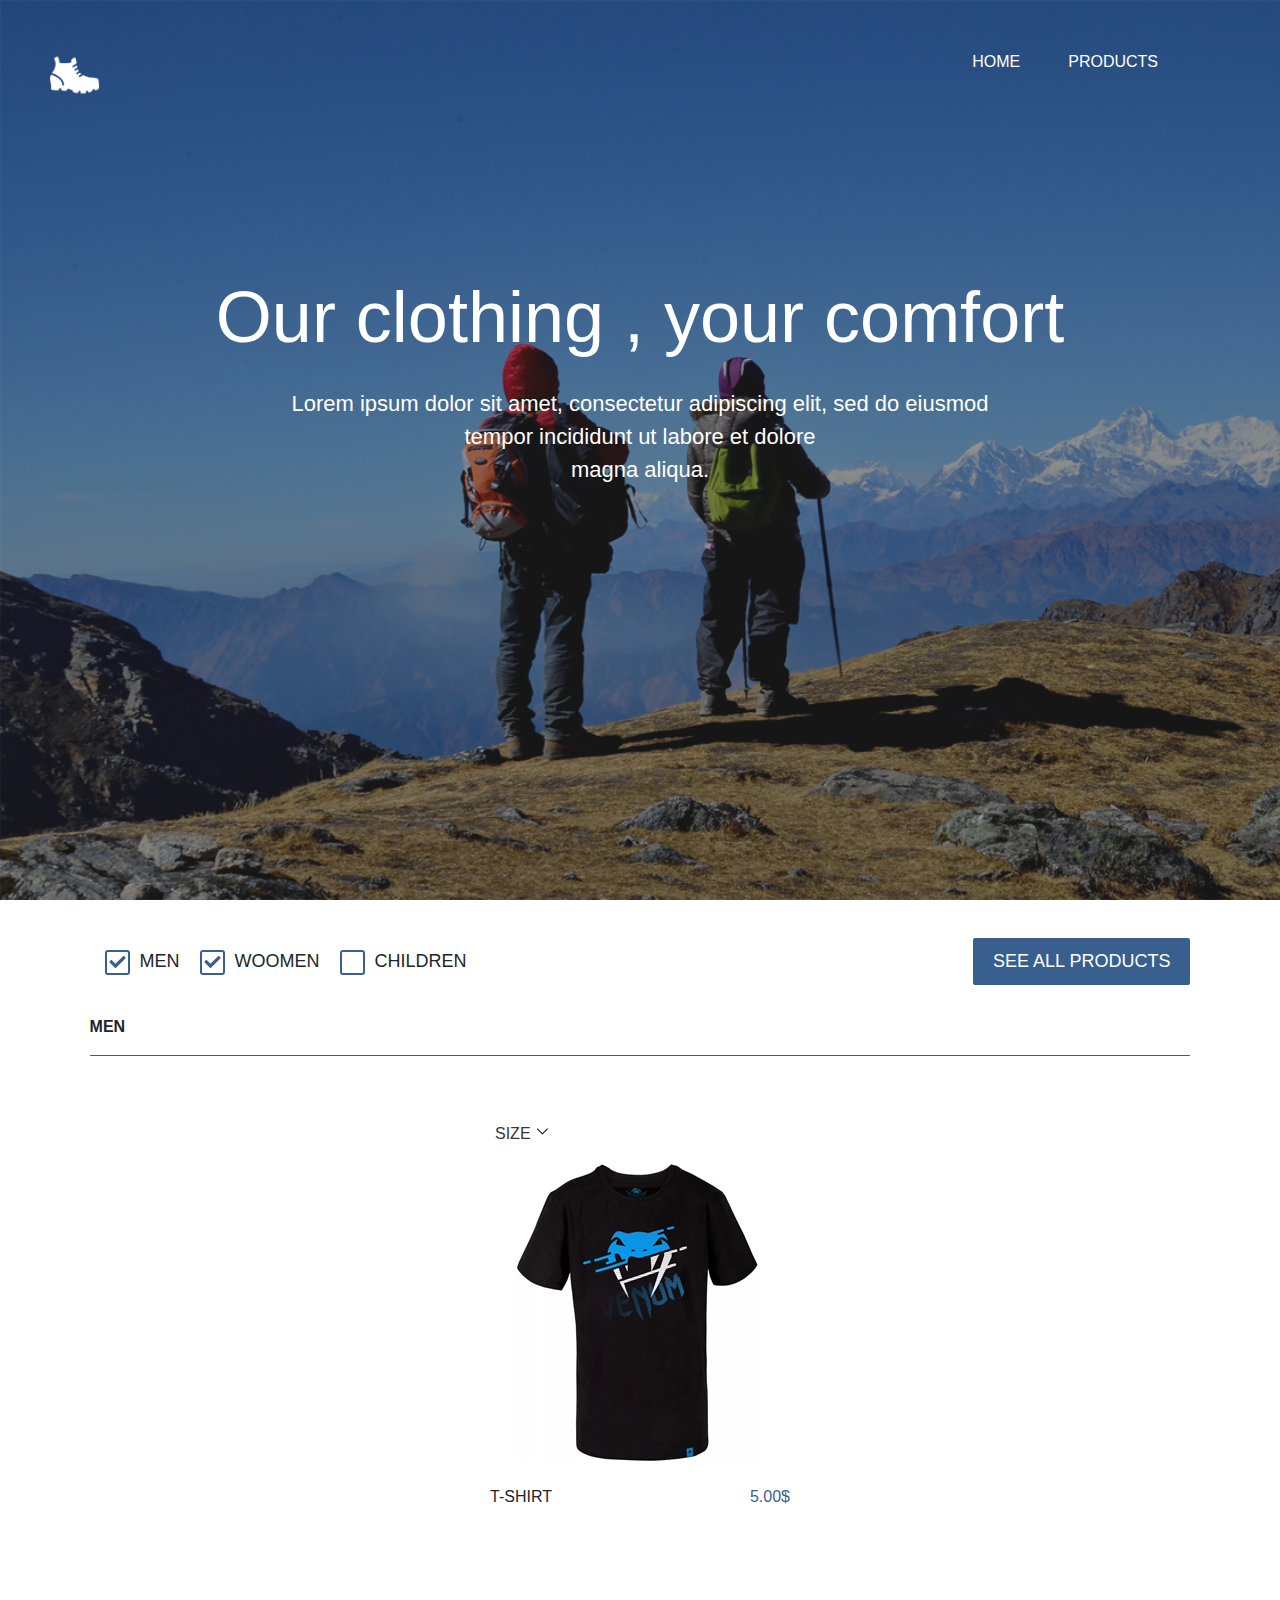
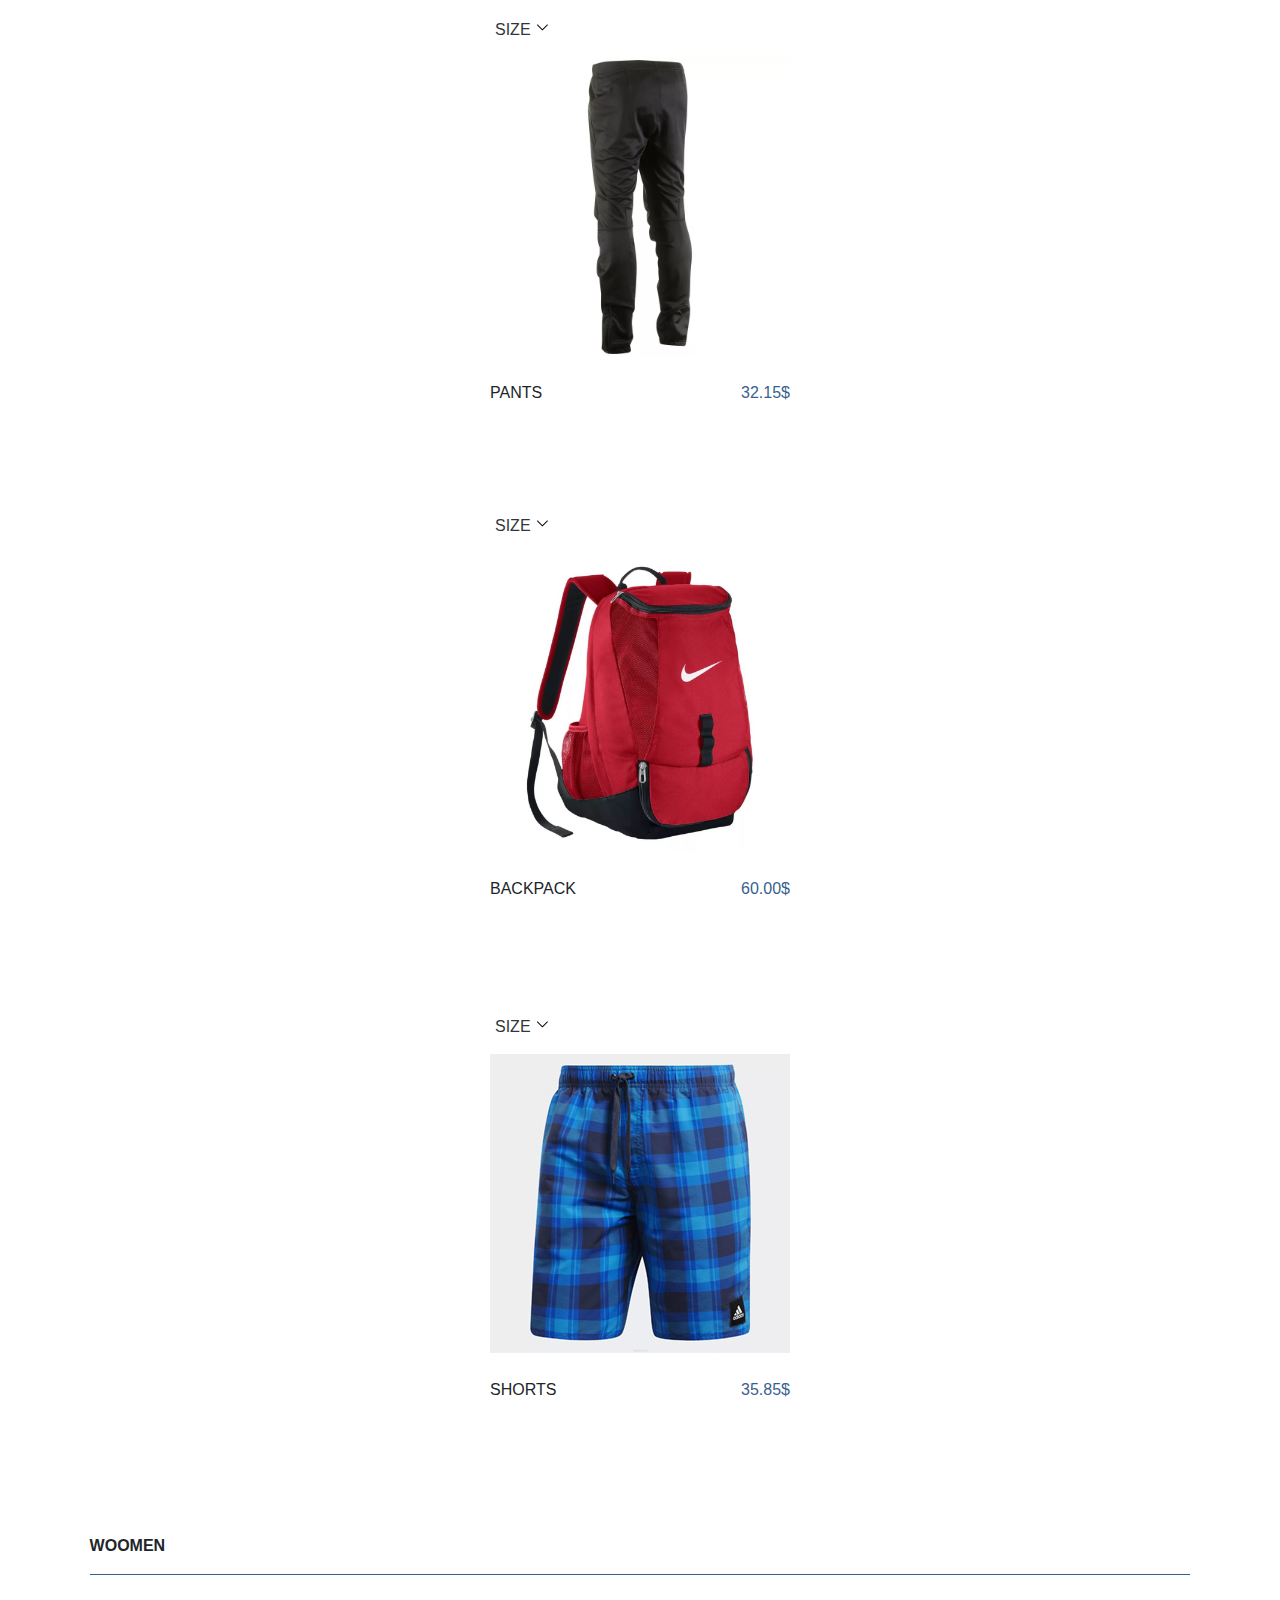
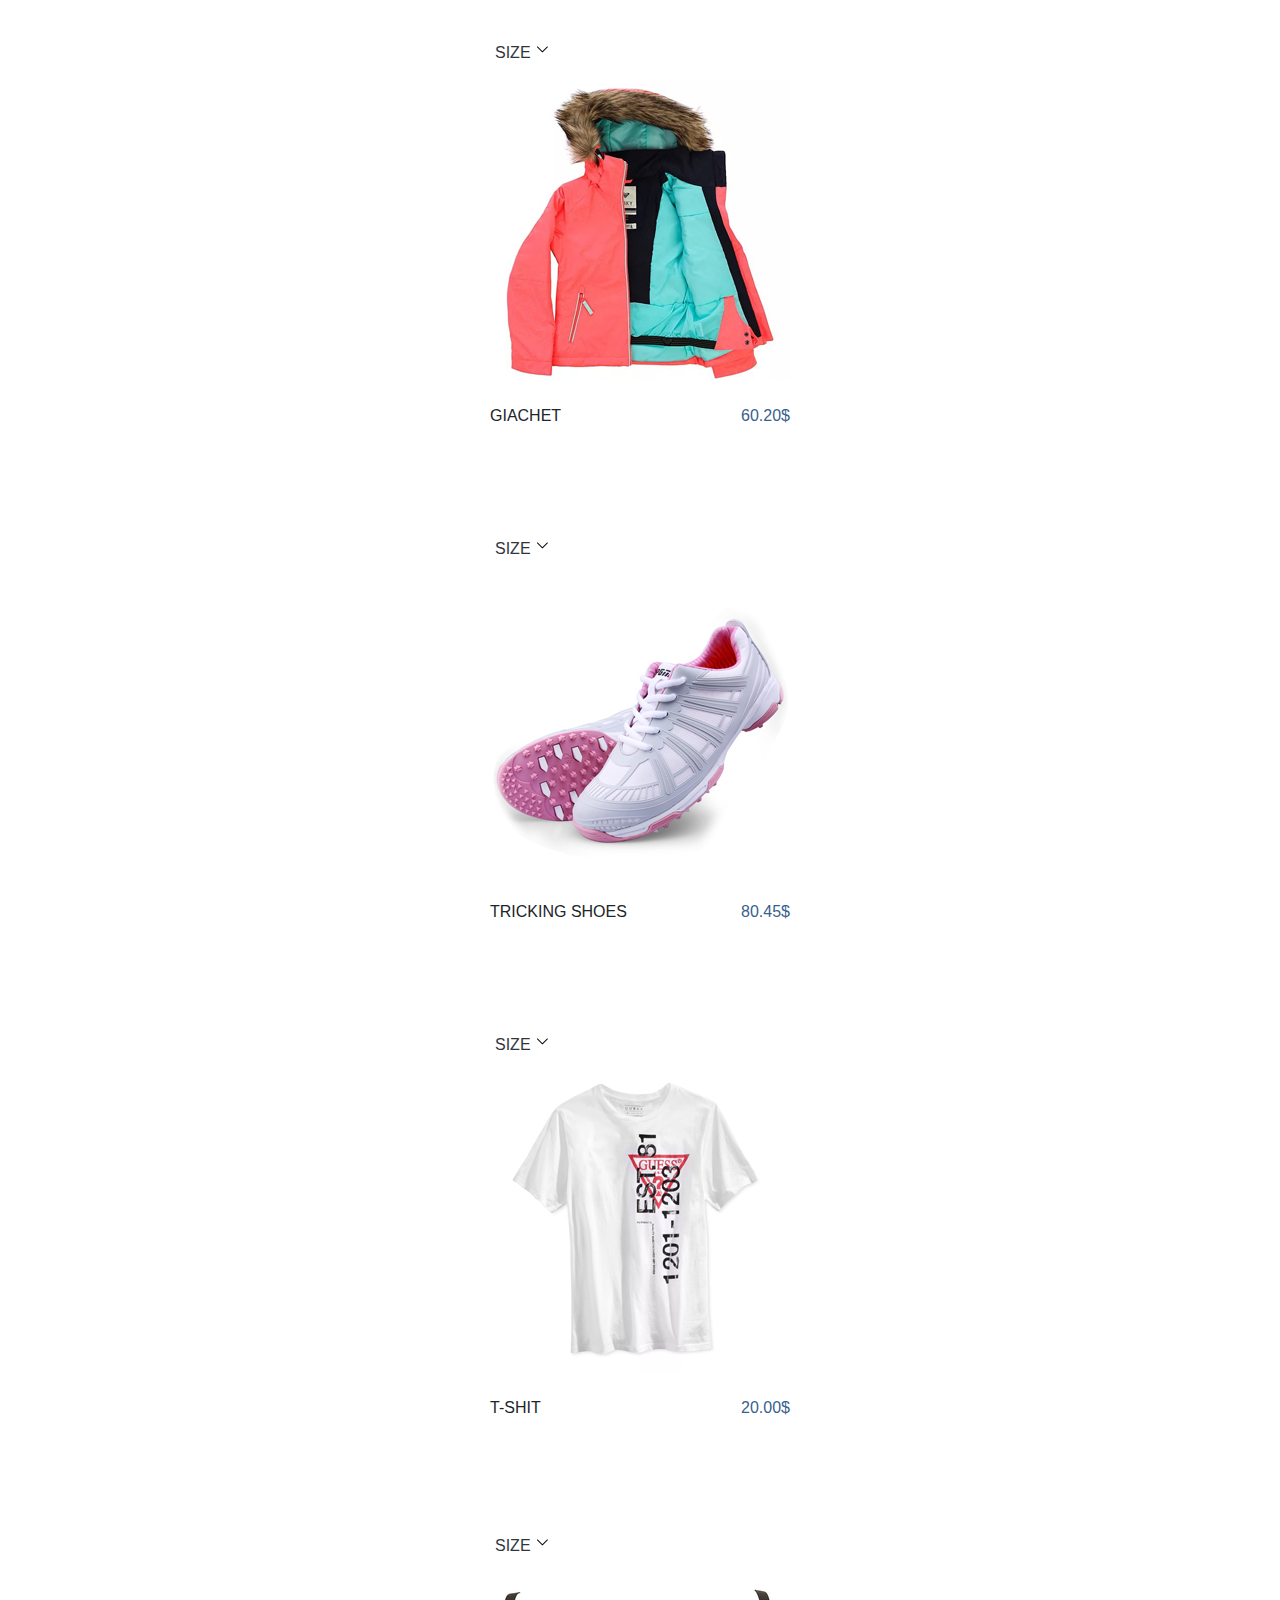
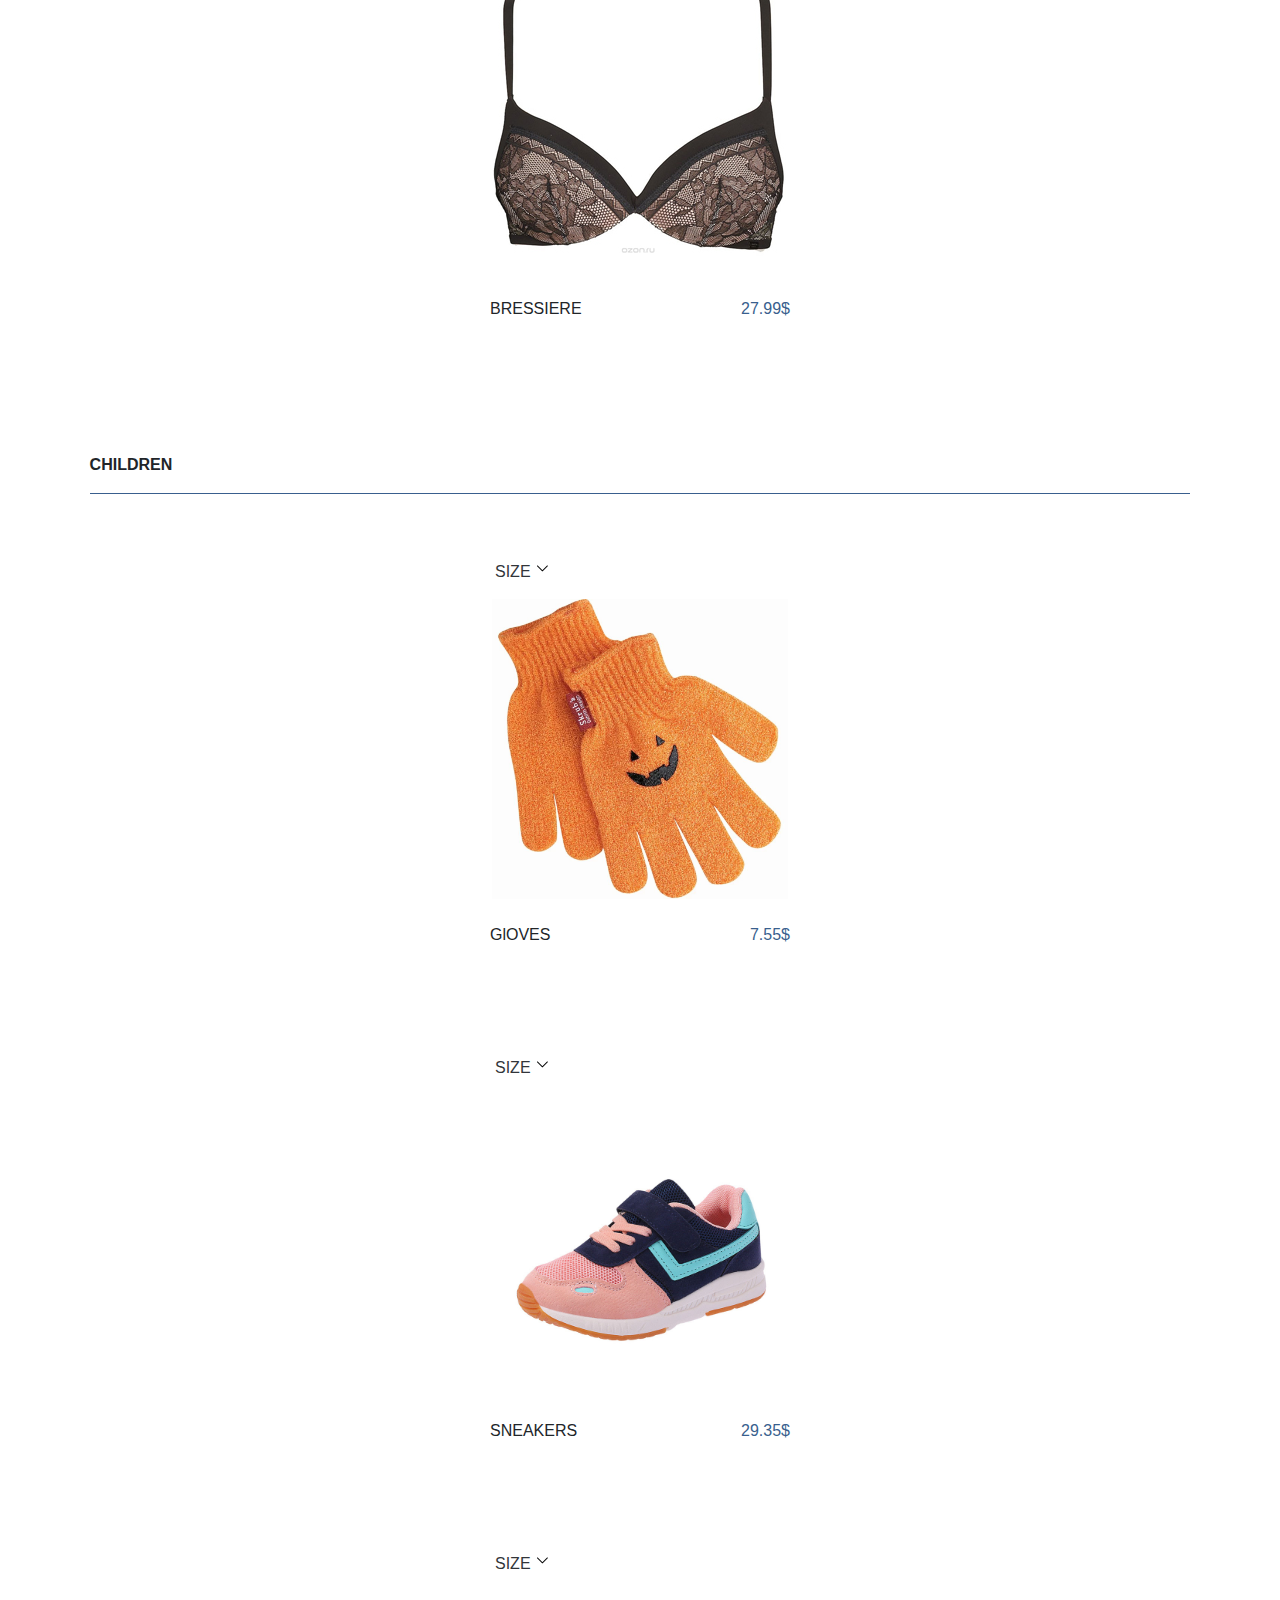
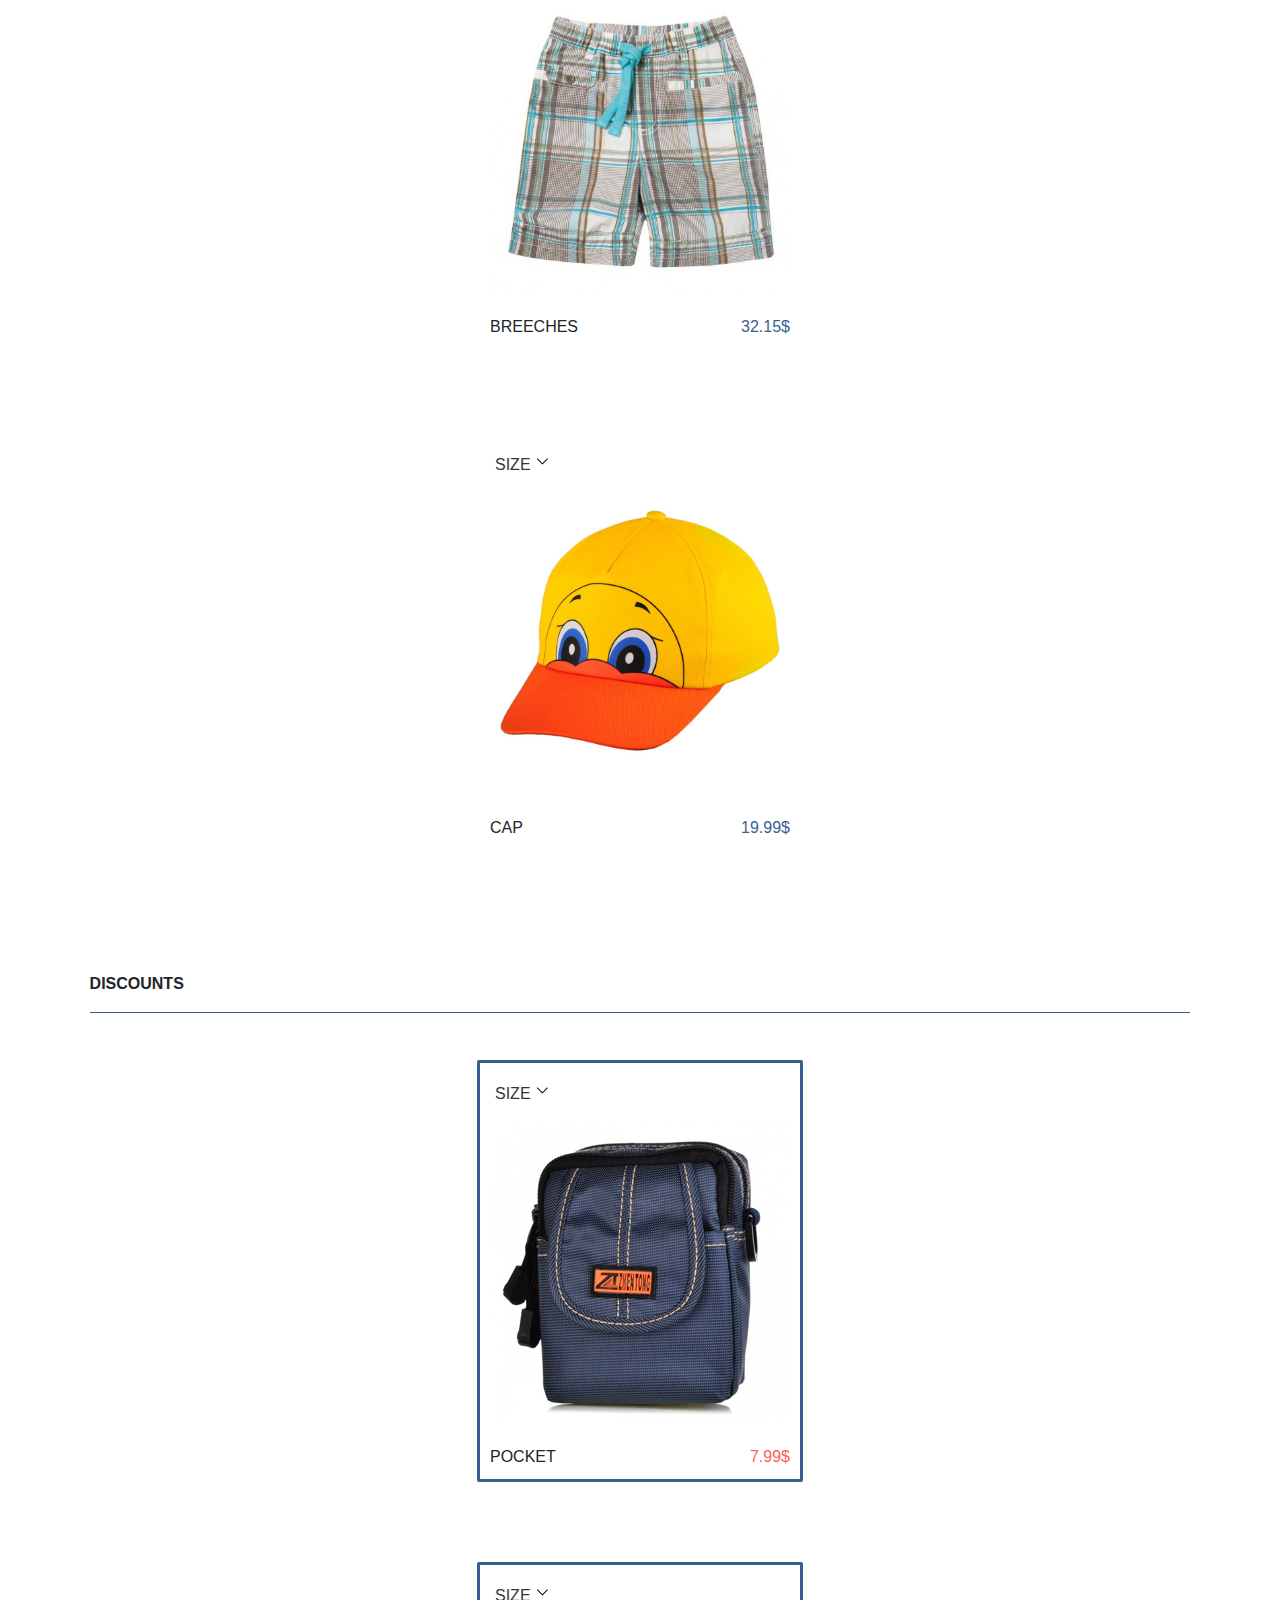
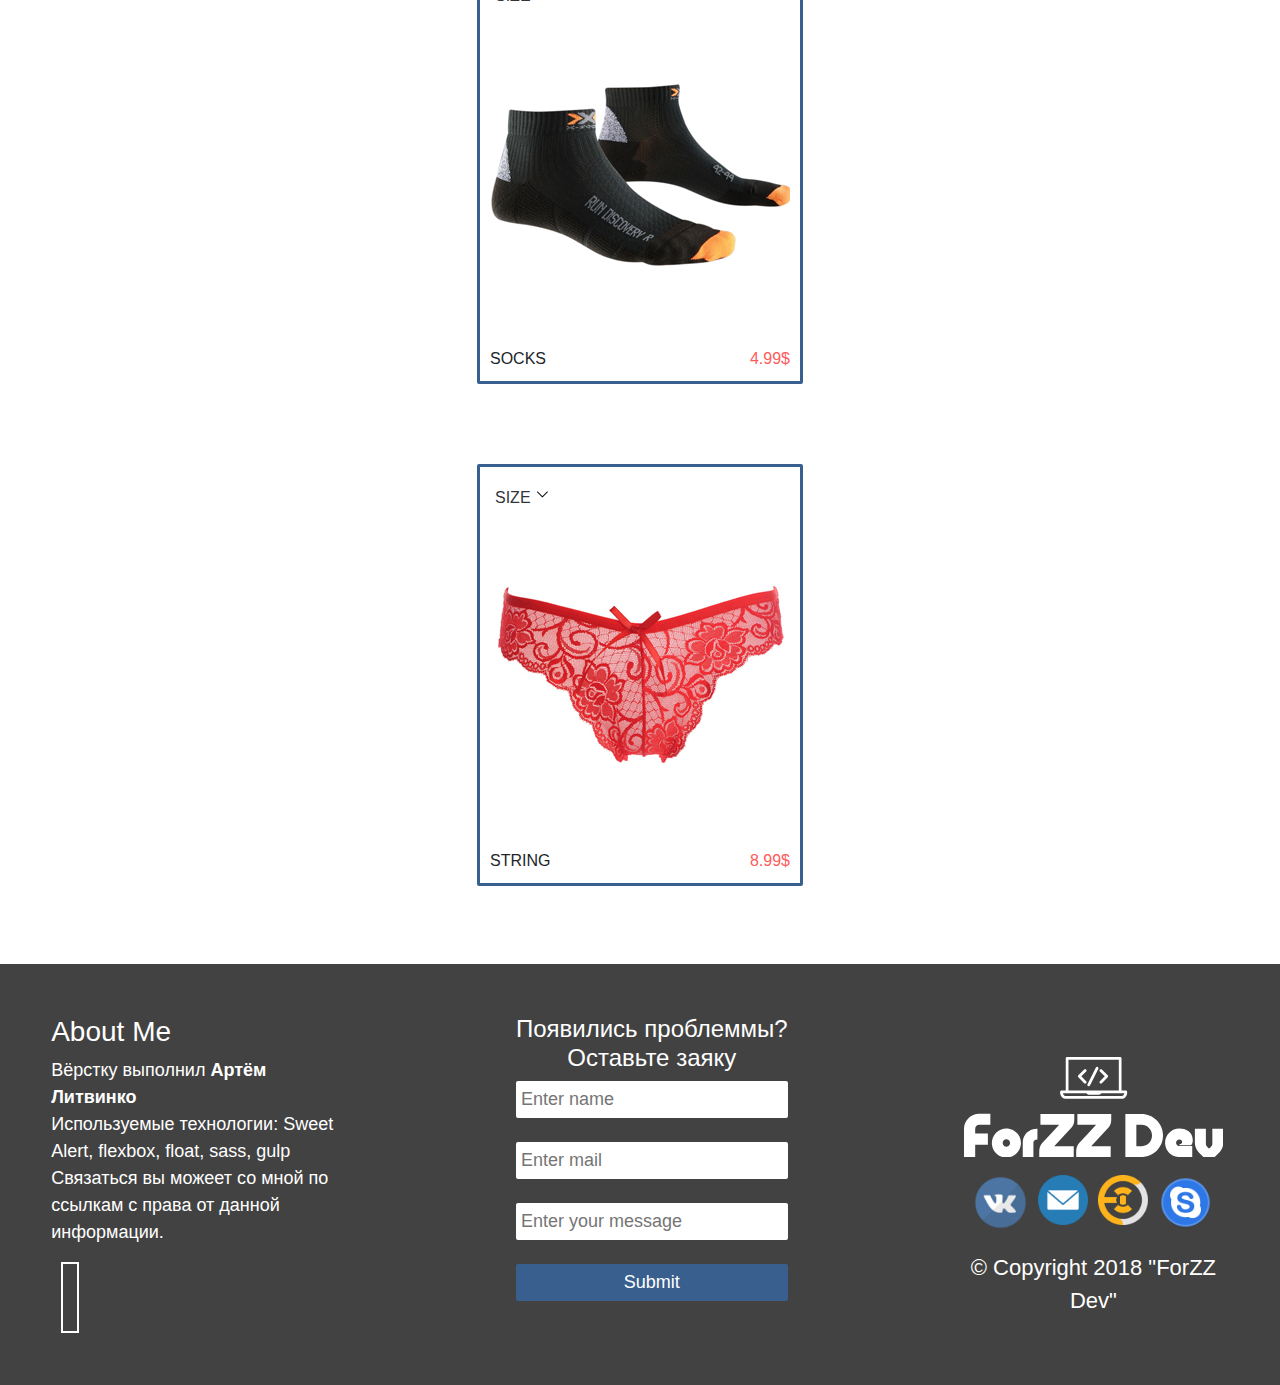
<file: sites/shop/index.html>
<!DOCTYPE html>
<html>
  <head>
    <meta charset="utf-8">
    <link rel="stylesheet" type="text/css" href="css/sweet-alert.css">
    <script src="js/sweet-alert.js"></script>
    <link rel="stylesheet" type="text/css" media="all" href="css/jquery.fancybox.css">
    <script type="text/javascript" src="js/jquery.js"></script>
    <script type="text/javascript" src="js/jquery.fancybox.js"></script>
    <link rel="icon" href ="img/favicon.ico" type= "image/x-icon">
    <link rel="shortcut icon" href ="img/favicon.ico" typ e="image/x-icon"> 
     <body>
        <div class="header" id="top">
          <div class="logo">
            <!-- Generator: Adobe Illustrator 17.1.0, SVG Export Plug-In  -->
           <a href="#">
             <!-- Generator: Adobe Illustrator 17.1.0, SVG Export Plug-In  -->
            <svg version="1.1"
            xmlns="http://www.w3.org/2000/svg" xmlns:xlink="http://www.w3.org/1999/xlink" xmlns:a="http://ns.adobe.com/AdobeSVGViewerExtensions/3.0/"
            x="0px" y="0px" width="50px" height="50px" viewBox="0 0 26.5 20" overflow="scroll" enable-background="new 0 0 26.5 20"
            xml:space="preserve">
            <defs>
            </defs>
            <g id="Livello_8_xA0_РР·РѕР±СЂР°Р¶РµРЅРёРµ__x28_РєРѕРїРёСЏ_x29_">

            <image overflow="visible" width="53" height="40" id="Livello_8_xA0_РР·РѕР±СЂР°Р¶РµРЅРёРµ_3_" xlink:href="[data-uri]" transform="matrix(0.5 0 0 0.5 0 0)">
            </image>
            </g>
            </svg>

           </a>
          </div>
          <div class="nav">
            <ul>
              <li><a class="test-popup-link" href="#">Home</a></li>
              <li><a href="#">Products</a></li>
              <li><a href="#shop-modal" rel="nofollow" class="modalbox">
                <i class="fas fa-shopping-cart fa-lg">
                </i>
                <div id="myDIV" class="shop-icon-value">
                  </div>
              </a></li>
            </ul>
          </div>
          <div class="block-full"><br><br></div>
          <div class="info">
            <p class="info-1" style="text-align: center">Our clothing , your comfort</p>
            <p class="info-2">Lorem ipsum dolor sit amet, consectetur adipiscing elit, sed do eiusmod <br> tempor incididunt ut labore et dolore <br>
                magna aliqua.
              </p>
          </div>
          <div class="arrow">
              <a href="#"><i class="fas fa-angle-down fa-3x"></i></a>
          </div>
        </div>
        <div class="content">
          <div class="search-block">
            <div class="checkbox">
              <input type="checkbox" checked id="men">
              <label for="men">MEN</label>
              <input type="checkbox" checked id="woomen">
              <label for="woomen">WOOMEN</label>
              <input type="checkbox" id="children">
              <label for="children">CHILDREN</label>
            </div>
            <div class="button">
              <button>SEE ALL PRODUCTS</button>
            </div>
          </div>
          <div class="men-block">
            <div class="label-men">MEN</div>
            <div class="block-items">
              <div class="item-1">
                <div class="info-top">
                  <div class="size">
                    <select name="size" id="size">
                      <option>SIZE</option>
                      <option value="1">SM</option>
                      <option value="2">XM</option>
                      <option value="3">XL</option>
                    </select>
                  </div>
                  <div class="add-button">
                    <i class="fas fa-plus"></i>
                  </div>
                </div><br><br>
                <div class="image-item">
                    <img src="img/t-shit.jpg" width="300px" height="300px" alt="t-shit">
                </div><br>
                <div class="info-bottom">
                    <div class="naming">T-SHIRT</div>
                    <div class="price">5.00$</div>
                  </div>  
              </div>
              <div class="item-2">
                <div class="info-top">
                  <div class="size">
                    <select name="size" id="size">
                      <option>SIZE</option>
                      <option value="1">SM</option>
                      <option value="2">XM</option>
                      <option value="3">XL</option>
                    </select>
                  </div>
                  <div class="add-button">
                    <i class="fas fa-plus"></i>
                  </div>
                </div><br><br>
                <div class="image-item">
                    <img src="img/pants.jpg" width="300px" height="300px" alt="pants">
                </div><br>
                <div class="info-bottom">
                    <div class="naming">PANTS</div>
                    <div class="price">32.15$</div>
                  </div>  
              </div>
              <div class="item-3">
                <div class="info-top">
                  <div class="size">
                    <select name="size" id="size">
                      <option>SIZE</option>
                      <option value="1">SM</option>
                      <option value="2">XM</option>
                      <option value="3">XL</option>
                    </select>
                  </div>
                  <div class="add-button">
                    <i class="fas fa-plus"></i>
                  </div>
                </div><br><br>
                <div class="image-item">
                  <img src="img/backpack.jpg" width="300px" height="300px" alt="backpack">
                </div><br>
                <div class="info-bottom">
                  <div class="naming">BACKPACK</div>
                  <div class="price">60.00$</div>
                </div>  
              </div>
              <div class="item-4">
                  <div class="info-top">
                    <div class="size">
                      <select name="size" id="size">
                        <option>SIZE</option>
                        <option value="1">SM</option>
                        <option value="2">XM</option>
                        <option value="3">XL</option>
                      </select>
                    </div>
                    <div class="add-button">
                      <i class="fas fa-plus"></i>
                    </div>
                  </div><br><br>
                  <div class="image-item">
                    <img src="img/shorts.jpg" width="300px" height="300px" alt="shorts">
                  </div><br>
                  <div class="info-bottom">
                    <div class="naming">SHORTS</div>
                    <div class="price">35.85$</div>
                  </div>  
                </div>
            </div>
          </div>
          <div class="woomen-block">
            <div class="label-woomen">WOOMEN</div>
            <div class="block-items">
              <div class="item-1">
                <div class="info-top">
                  <div class="size">
                    <select name="size" id="size">
                      <option>SIZE</option>
                      <option value="1">SM</option>
                      <option value="2">XM</option>
                      <option value="3">XL</option>
                    </select>
                  </div>
                  <div class="add-button">
                    <i class="fas fa-plus"></i>
                  </div>
                </div><br><br>
                <div class="image-item">
                    <img src="img/female-jacket.jpg" width="300px" height="300px" alt="female-jacket">
                </div><br>
                <div class="info-bottom">
                    <div class="naming">GIACHET</div>
                    <div class="price">60.20$</div>
                  </div>  
              </div>
              <div class="item-2">
                <div class="info-top">
                  <div class="size">
                    <select name="size" id="size">
                      <option>SIZE</option>
                      <option value="1">SM</option>
                      <option value="2">XM</option>
                      <option value="3">XL</option>
                    </select>
                  </div>
                  <div class="add-button">
                    <i class="fas fa-plus"></i>
                  </div>
                </div><br><br>
                <div class="image-item">
                    <img src="img/TRICKING-SHOES.jpg" width="300px" height="300px" alt="TRICKING-SHOES">
                </div><br>
                <div class="info-bottom">
                    <div class="naming">TRICKING SHOES</div>
                    <div class="price">80.45$</div>
                  </div>  
              </div>
              <div class="item-3">
                <div class="info-top">
                  <div class="size">
                    <select name="size" id="size">
                      <option>SIZE</option>
                      <option value="1">SM</option>
                      <option value="2">XM</option>
                      <option value="3">XL</option>
                    </select>
                  </div>
                  <div class="add-button">
                    <i class="fas fa-plus"></i>
                  </div>
                </div><br><br>
                <div class="image-item">
                    <img src="img/female-tshit.jpg" width="300px" height="300px" alt="t-shit">
                </div><br>
                <div class="info-bottom">
                  <div class="naming">T-SHIT</div>
                  <div class="price">20.00$</div>
                </div>  
              </div>
              <div class="item-4">
                  <div class="info-top">
                    <div class="size">
                      <select name="size" id="size">
                        <option>SIZE</option>
                        <option value="1">SM</option>
                        <option value="2">XM</option>
                        <option value="3">XL</option>
                      </select>
                    </div>
                    <div class="add-button">
                      <i class="fas fa-plus"></i>
                    </div>
                  </div><br><br>
                  <div class="image-item">
                    <img src="img/brassiere.jpg" width="300px" height="300px" alt="brassiere">
                  </div><br>
                  <div class="info-bottom">
                    <div class="naming">BRESSIERE</div>
                    <div class="price">27.99$</div>
                  </div>  
                </div>
            </div>
          </div>
          <div class="children-block">
            <div class="label-children">CHILDREN</div>
            <div class="block-items">
              <div class="item-1">
                <div class="info-top">
                  <div class="size">
                    <select name="size" id="size">
                      <option>SIZE</option>
                      <option value="1">SM</option>
                      <option value="2">XM</option>
                      <option value="3">XL</option>
                    </select>
                  </div>
                  <div class="add-button">
                    <i class="fas fa-plus"></i>
                  </div>
                </div><br><br>
                <div class="image-item">
                    <img src="img/children-perchatki.jpg" width="300px" height="300px" alt="female-jacket">
                </div><br>
                <div class="info-bottom">
                    <div class="naming">GlOVES</div>
                    <div class="price">7.55$</div>
                  </div>  
              </div>
              <div class="item-2">
                <div class="info-top">
                  <div class="size">
                    <select name="size" id="size">
                      <option>SIZE</option>
                      <option value="1">SM</option>
                      <option value="2">XM</option>
                      <option value="3">XL</option>
                    </select>
                  </div>
                  <div class="add-button">
                    <i class="fas fa-plus"></i>
                  </div>
                </div><br><br>
                <div class="image-item">
                    <img src="img/children-sneakers.jpg" width="300px" height="300px" alt="TRICKING-SHOES">
                </div><br>
                <div class="info-bottom">
                    <div class="naming">SNEAKERS</div>
                    <div class="price">29.35$</div>
                  </div>  
              </div>
              <div class="item-3">
                <div class="info-top">
                  <div class="size">
                    <select name="size" id="size">
                      <option>SIZE</option>
                      <option value="1">SM</option>
                      <option value="2">XM</option>
                      <option value="3">XL</option>
                    </select>
                  </div>
                  <div class="add-button">
                    <i class="fas fa-plus"></i>
                  </div>
                </div><br><br>
                <div class="image-item">
                    <img src="img/children-bridge.jpg" width="300px" height="300px" alt="t-shit">
                </div><br>
                <div class="info-bottom">
                  <div class="naming">BREECHES</div>
                  <div class="price">32.15$</div>
                </div>  
              </div>
              <div class="item-4">
                  <div class="info-top">
                    <div class="size">
                      <select name="size" id="size">
                        <option>SIZE</option>
                        <option value="1">SM</option>
                        <option value="2">XM</option>
                        <option value="3">XL</option>
                      </select>
                    </div>
                    <div class="add-button">
                      <i class="fas fa-plus"></i>
                    </div>
                  </div><br><br>
                  <div class="image-item">
                    <img src="img/children-kepka.jpg" width="300px" height="300px" alt="brassiere">
                  </div><br>
                  <div class="info-bottom">
                    <div class="naming">CAP</div>
                    <div class="price">19.99$</div>
                  </div>  
                </div>
            </div>
          </div>
          <div class="action-block">
              <div class="label-action">DISCOUNTS</div>
              <div class="block-items-discount">
                <div class="item-1">
                  <div class="info-top">
                    <div class="size">
                      <select name="size" id="size">
                        <option>SIZE</option>
                        <option value="1">SM</option>
                        <option value="2">XM</option>
                        <option value="3">XL</option>
                      </select>
                    </div>
                    <div class="add-button">
                      <i class="fas fa-plus"></i>
                    </div>
                  </div><br><br>
                  <div class="image-item">
                      <img src="img/karman.jpg" width="300px" height="300px" alt="female-jacket">
                  </div><br>
                  <div class="info-bottom">
                      <div class="naming">POCKET</div>
                      <div class="price-discount">7.99$</div>
                    </div>  
                </div>
                <div class="item-2">
                  <div class="info-top">
                    <div class="size">
                      <select name="size" id="size">
                        <option>SIZE</option>
                        <option value="1">SM</option>
                        <option value="2">XM</option>
                        <option value="3">XL</option>
                      </select>
                    </div>
                    <div class="add-button">
                      <i class="fas fa-plus"></i>
                    </div>
                  </div><br><br>
                  <div class="image-item">
                      <img src="img/socks.jpg" width="300px" height="300px" alt="TRICKING-SHOES">
                  </div><br>
                  <div class="info-bottom">
                      <div class="naming">SOCKS</div>
                      <div class="price-discount">4.99$</div>
                    </div>  
                </div>
                <div class="item-3">
                  <div class="info-top">
                    <div class="size">
                      <select name="size" id="size">
                        <option>SIZE</option>
                        <option value="1">SM</option>
                        <option value="2">XM</option>
                        <option value="3">XL</option>
                      </select>
                    </div>
                    <div class="add-button">
                      <i class="fas fa-plus"></i>
                    </div>
                  </div><br><br>
                  <div class="image-item">
                      <img src="img/string.jpg" width="300px" height="300px" alt="t-shit">
                  </div><br>
                  <div class="info-bottom">
                    <div class="naming">STRING</div>
                    <div class="price-discount">8.99$</div>
                  </div>  
                </div>
              </div>
            </div>
          <div class="footer">
            <div class="section-1">
              <h3>About Me</h3>
               <p>Вёрстку выполнил <b>Артём Литвинко</b><br>
              Используемые технологии: Sweet Alert, flexbox, float, sass, gulp <br>
              Связаться вы можеет со мной по ссылкам с права от данной информации.
              </p>
              <div class="logo-footer">
                <div id="toTop">
                  <a href="#top">
                  <i class="fas fa-arrow-up"></i>
                  </a>
                </div>
              </div>
            </div>
            <div class="section-2">
              <h4 style="text-align: center">Появились проблеммы? <br> Оставьте заяку</h4>
              <form action="#">
                <input type="text" placeholder="Enter name" id="name"><br><br>
                <input type="mail" placeholder="Enter mail" id="mail"><br><br>
                <input type="text" placeholder="Enter your message" id="message"><br><br>
                <input class="submit" type="submit">
              </form>
            </div>
            <div class="section-3">
                <h3>&nbsp;</h3>
                <svg xmlns="http://www.w3.org/2000/svg" version="1.1" xmlns:xlink="http://www.w3.org/1999/xlink" xmlns:svgjs="http://svgjs.com/svgjs" height="100.5466796875" width="259.26953125"><defs id="SvgjsDefs1023"></defs><g id="SvgjsG1024" rel="mainfill" name="main_text" xmlns:name="main_text" transform="translate(-0.91015625,-139.9533203125)" fill="#fff"><path d="M12.10 240L12.10 227.58L24.79 227.58L24.79 216.36L12.10 216.36L12.10 211.74C12.10 209.60 13.83 207.81 16.07 207.81L27.26 207.81L27.26 196.79L16.07 196.79C7.75 196.79 0.91 203.61 0.91 211.92L0.91 240ZM43.24 211.39C35.31 211.39 28.76 217.94 28.76 225.99C28.76 233.92 35.31 240.50 43.24 240.50C51.28 240.50 57.86 233.92 57.86 225.99C57.86 217.94 51.28 211.39 43.24 211.39ZM43.24 229.66C41.33 229.66 39.59 227.93 39.59 225.99C39.59 223.96 41.33 222.32 43.24 222.32C45.26 222.32 46.97 223.96 46.97 225.99C46.97 227.93 45.26 229.66 43.24 229.66ZM70.32 240L70.32 225.67C70.32 223.87 71.52 222.38 74.34 222.38L74.34 211.71C65.21 211.71 59.65 218.00 59.65 225.61L59.65 240ZM110.64 229.10L91.23 229.10C97.07 222.82 102.63 216.65 108.50 210.36C110.82 207.90 111.20 204.93 111.20 201.58L111.20 196.91L77.34 196.91L77.34 207.69L96.08 207.69C90.29 213.86 84.86 219.91 79.13 226.02C76.54 228.81 76.16 231.72 76.16 235.27L76.16 239.97L110.64 239.97ZM147.59 229.10L128.18 229.10C134.02 222.82 139.58 216.65 145.45 210.36C147.77 207.90 148.15 204.93 148.15 201.58L148.15 196.91L114.29 196.91L114.29 207.69L133.03 207.69C127.24 213.86 121.81 219.91 116.08 226.02C113.49 228.81 113.11 231.72 113.11 235.27L113.11 239.97L147.59 239.97ZM178.43 196.94L162.28 196.94L162.28 240L178.32 240C190.18 240 199.93 230.34 199.93 218.38C199.93 206.60 190.24 196.94 178.43 196.94ZM178.43 229.13L173.26 229.13L173.26 207.81L178.43 207.81C184.25 207.81 188.92 212.71 188.92 218.38C188.92 224.32 184.25 229.13 178.43 229.13ZM229.16 228.99L216.35 228.99C214.53 229.04 213.00 227.58 213.00 225.75C213.00 223.99 214.47 222.52 216.24 222.52C219.76 222.52 220.14 227.14 216.35 227.08L216.35 228.31L218.20 228.31L227.98 228.28C229.42 226.58 229.78 224.37 229.63 222.23C229.16 214.59 222.79 211.51 216.24 211.51C208.36 211.51 201.99 217.88 201.99 225.75C201.99 233.63 208.36 240 216.24 240L216.35 240L229.16 240ZM249.25 211.77L249.25 226.90C249.25 228.90 247.22 230.31 245.96 231.54C244.67 230.31 242.79 228.90 242.79 226.90L242.79 211.77L231.80 211.77L231.80 225.73C231.80 229.37 233.21 232.80 235.74 235.36L240.35 240L251.60 240L256.15 235.36C258.68 232.80 260.18 229.37 260.18 225.73L260.18 211.77Z" fill="#fff" style="fill: #fff;"></path></g><g id="SvgjsG1025" rel="mainfill" name="symbol" xmlns:name="symbol_mainfill" transform="translate(96.134765625,-12.588671875000001) scale(0.67)" fill="#fff"><g fill="#fff"><g fill="#fff"><path d="M97.938,68.771h-6.316V20.81c0-1.115-0.905-2.021-2.021-2.021H10.399c-1.115,0-2.021,0.906-2.021,2.021v47.961H2.062    C0.924,68.771,0,69.694,0,70.832v2.084c0,0.103,0.008,0.204,0.022,0.306c0.527,3.521,3.348,7.447,7.159,7.922    c0.083,0.01,0.169,0.017,0.252,0.017l84.51,0.071h0.003c4.404,0,7.604-4.197,8.041-8.085c0.009-0.075,0.013-0.152,0.013-0.23    v-2.084C100,69.694,99.076,68.771,97.938,68.771z M12.42,22.831h75.16v45.939H59.985c-0.133,0-0.262,0.016-0.386,0.04H41.16    c-0.128-0.025-0.261-0.04-0.396-0.04H12.42V22.831z M91.948,77.107L7.586,77.036c-1.461-0.261-3.024-2.16-3.434-4.143h35.086    c0.702,1.246,2.017,2.085,3.519,2.085h15.233c1.502,0,2.816-0.839,3.52-2.085h34.35C95.538,74.926,93.854,77.107,91.948,77.107z     M38.84,37.498c-0.814-0.814-2.133-0.814-2.947,0l-8.689,8.689c-0.814,0.814-0.814,2.133,0,2.948l8.689,8.688    c0.407,0.407,0.94,0.611,1.474,0.611s1.066-0.204,1.474-0.611c0.814-0.813,0.814-2.133,0-2.947l-7.216-7.215l7.216-7.216    C39.654,39.631,39.654,38.312,38.84,37.498z M59.361,57.823c0.406,0.407,0.939,0.611,1.474,0.611c0.533,0,1.066-0.204,1.474-0.611    l8.688-8.688c0.814-0.814,0.814-2.133,0-2.948l-8.688-8.689c-0.814-0.814-2.134-0.814-2.947,0c-0.814,0.814-0.814,2.133,0,2.947    l7.215,7.216l-7.215,7.215C58.547,55.69,58.547,57.01,59.361,57.823z M41.793,62.275c0.299,0.148,0.617,0.22,0.931,0.22    c0.765,0,1.5-0.422,1.866-1.152l12.506-25.011c0.515-1.03,0.098-2.281-0.933-2.796c-1.029-0.513-2.281-0.098-2.797,0.932    L40.861,59.479C40.346,60.509,40.763,61.76,41.793,62.275z" fill="#fff" style="fill: #fff;"></path></g></g></g></svg>
              <ul>
                <li><a href="https://vk.com/festus13"><img src="img/vk_101783.png" width="65px" alt=""></a></li>
                <li><a href="mailto:steamprostaff@mail.ru?subject=Вопрос по заказу"><img src="img/mail.png" width="60px" alt=""></a></li>
                <li><a href="https://freelancehunt.com/freelancer/forzz.html"><img src="img/freelancehunt-logo.png" width="60px" alt=""></a></li>
                <li><a href="skype:festusforzz@gmail.com?chat"><img src="img/Skype_35194.png" width="65px" alt=""></a></li>
              </ul>
              <div class="copyrait" style="font-size: 22px">
                © Copyright 2018 "ForZZ Dev"
              </div>
            </div>
          </div>
          <div class="modal-test">
            
            <div id="shop-modal"><!-- hidden inline form -->
              <h2>Корзина</h2>
              <div class="container-fluid">
                <div class="row">
                  <div class="col-3"> Preview</div>
                  <div class="col-3">Name</div>
                  <div class="col-2">Size</div>
                  <div class="col-2">Count</div>
                  <div class="col-2">Price</div>
               </div>
                <hr>
                <div class="row">
                  <div class="col-3"><img src="img/shorts.jpg" width="100px" height="100px" alt="shorts"></div>
                  <div class="col-3">Shorts Adidas</div>
                  <div class="col-2">XL</div>
                  <div class="col-2">1</div>
                  <div class="col-2 final-price">35.85$</div>
                </div><hr>
                <div class="row">
                    <div class="col-3"><img src="img/string.jpg" width="100px" height="100px" alt="shorts"></div>
                    <div class="col-3">String</div>
                    <div class="col-2">XM</div>
                    <div class="col-2">2</div>
                    <div class="col-2 final-price">17.98$</div>
                  </div><hr>
                  <div class="row">
                      <div class="col-4"><button class="buy">Оформить заказ</button></div>
                      <div class="col-2"></div>
                      <div class="col-2"></div>
                      <div class="col-2">Total Price -</div>
                      <div class="col-2">53.83$</div>
                    </div>
                  
              </div>
            </div>
            
            <!-- basic fancybox setup -->
            <script type="text/javascript">
            $(document).ready(function(){
              $(".modalbox").fancybox();
              $("#f_contact").submit(function(){ return false; });
              $("#f_send").on("click", function(){

              });
              $('.fa-plus').on('click' , function () {
                swal("Добавленно!", "Товар был добавлен в вашу корзину", "success");
              });
            });
            $(function() {
 
              $(window).scroll(function() {
                
              if($(this).scrollTop() != 0) {
                
              $('#toTop').fadeIn();
                
              } else {
                
              $('#toTop').fadeOut();
                
              }
                
              });
                
              $('#toTop').click(function() {
                
              $('body,html').animate({scrollTop:0},800);
                
              });
                
              });
            </script>
        </div>
        </div>
          <script src="js/common.js"></script>
          <link rel="stylesheet" href="css/bootstrap.min.css">
          <link rel="stylesheet" href="css/main.css">
          <title>Instagramm marketing</title>
          <meta name="viewport" content="width=device-width, initial-scale=1">
           <link rel="stylesheet" href="https://use.fontawesome.com/releases/v5.1.0/css/all.css" integrity="sha384-lKuwvrZot6UHsBSfcMvOkWwlCMgc0TaWr+30HWe3a4ltaBwTZhyTEggF5tJv8tbt" crossorigin="anonymous">
          <link href="https://fonts.googleapis.com/css?family=Quicksand:400,500,700" rel="stylesheet">
  </body>
</html>
</file>
<file: sites/shop/css/sweet-alert.css>
@import url(//fonts.googleapis.com/css?family=Open+Sans:400,600,700,300);
.sweet-overlay {
  background-color: rgba(0, 0, 0, 0.4);
  position: fixed;
  left: 0;
  right: 0;
  top: 0;
  bottom: 0;
  display: none;
  z-index: 1000; }

.sweet-alert {
  background-color: white;
  font-family: 'Open Sans', sans-serif;
  width: 478px;
  padding: 17px;
  border-radius: 5px;
  text-align: center;
  position: fixed;
  left: 50%;
  top: 50%;
  margin-left: -256px;
  margin-top: -200px;
  overflow: hidden;
  display: none;
  z-index: 2000; }
  @media all and (max-width: 540px) {
    .sweet-alert {
      width: auto;
      margin-left: 0;
      margin-right: 0;
      left: 15px;
      right: 15px; } }
  .sweet-alert h2 {
    color: #575757;
    font-size: 30px;
    text-align: center;
    font-weight: 600;
    text-transform: none;
    position: relative; }
  .sweet-alert p {
    color: #797979;
    font-size: 16px;
    text-align: center;
    font-weight: 300;
    position: relative;
    margin: 0;
    line-height: normal; }
  .sweet-alert button {
    background-color: #AEDEF4;
    color: white;
    border: none;
    box-shadow: none;
    font-size: 17px;
    font-weight: 500;
    border-radius: 5px;
    padding: 10px 32px;
    margin: 26px 5px 0 5px;
    cursor: pointer; }
    .sweet-alert button:focus {
      outline: none;
      box-shadow: 0 0 2px rgba(128, 179, 235, 0.5), inset 0 0 0 1px rgba(0, 0, 0, 0.05); }
    .sweet-alert button:hover {
      background-color: #a1d9f2; }
    .sweet-alert button:active {
      background-color: #81ccee; }
    .sweet-alert button.cancel {
      background-color: #D0D0D0; }
      .sweet-alert button.cancel:hover {
        background-color: #c8c8c8; }
      .sweet-alert button.cancel:active {
        background-color: #b6b6b6; }
      .sweet-alert button.cancel:focus {
        box-shadow: rgba(197, 205, 211, 0.8) 0px 0px 2px, rgba(0, 0, 0, 0.0470588) 0px 0px 0px 1px inset !important; }
  .sweet-alert[data-has-cancel-button=false] button {
    box-shadow: none !important; }
  .sweet-alert .icon {
    width: 80px;
    height: 80px;
    border: 4px solid gray;
    border-radius: 50%;
    margin: 20px auto;
    position: relative;
    box-sizing: content-box; }
    .sweet-alert .icon.error {
      border-color: #F27474; }
      .sweet-alert .icon.error .x-mark {
        position: relative;
        display: block; }
      .sweet-alert .icon.error .line {
        position: absolute;
        height: 5px;
        width: 47px;
        background-color: #F27474;
        display: block;
        top: 37px;
        border-radius: 2px; }
        .sweet-alert .icon.error .line.left {
          -webkit-transform: rotate(45deg);
          transform: rotate(45deg);
          left: 17px; }
        .sweet-alert .icon.error .line.right {
          -webkit-transform: rotate(-45deg);
          transform: rotate(-45deg);
          right: 16px; }
    .sweet-alert .icon.warning {
      border-color: #F8BB86; }
      .sweet-alert .icon.warning .body {
        position: absolute;
        width: 5px;
        height: 47px;
        left: 50%;
        top: 10px;
        border-radius: 2px;
        margin-left: -2px;
        background-color: #F8BB86; }
      .sweet-alert .icon.warning .dot {
        position: absolute;
        width: 7px;
        height: 7px;
        border-radius: 50%;
        margin-left: -3px;
        left: 50%;
        bottom: 10px;
        background-color: #F8BB86; }
    .sweet-alert .icon.info {
      border-color: #C9DAE1; }
      .sweet-alert .icon.info::before {
        content: "";
        position: absolute;
        width: 5px;
        height: 29px;
        left: 50%;
        bottom: 17px;
        border-radius: 2px;
        margin-left: -2px;
        background-color: #C9DAE1; }
      .sweet-alert .icon.info::after {
        content: "";
        position: absolute;
        width: 7px;
        height: 7px;
        border-radius: 50%;
        margin-left: -3px;
        top: 19px;
        background-color: #C9DAE1; }
    .sweet-alert .icon.success {
      border-color: #A5DC86; }
      .sweet-alert .icon.success::before, .sweet-alert .icon.success::after {
        content: '';
        border-radius: 50%;
        position: absolute;
        width: 60px;
        height: 120px;
        background: white;
        transform: rotate(45deg); }
      .sweet-alert .icon.success::before {
        border-radius: 120px 0 0 120px;
        top: -7px;
        left: -33px;
        -webkit-transform: rotate(-45deg);
        transform: rotate(-45deg);
        -webkit-transform-origin: 60px 60px;
        transform-origin: 60px 60px; }
      .sweet-alert .icon.success::after {
        border-radius: 0 120px 120px 0;
        top: -11px;
        left: 30px;
        -webkit-transform: rotate(-45deg);
        transform: rotate(-45deg);
        -webkit-transform-origin: 0px 60px;
        transform-origin: 0px 60px; }
      .sweet-alert .icon.success .placeholder {
        width: 80px;
        height: 80px;
        border: 4px solid rgba(165, 220, 134, 0.2);
        border-radius: 50%;
        box-sizing: content-box;
        position: absolute;
        left: -4px;
        top: -4px;
        z-index: 2; }
      .sweet-alert .icon.success .fix {
        width: 5px;
        height: 90px;
        background-color: white;
        position: absolute;
        left: 28px;
        top: 8px;
        z-index: 1;
        -webkit-transform: rotate(-45deg);
        transform: rotate(-45deg); }
      .sweet-alert .icon.success .line {
        height: 5px;
        background-color: #A5DC86;
        display: block;
        border-radius: 2px;
        position: absolute;
        z-index: 2; }
        .sweet-alert .icon.success .line.tip {
          width: 25px;
          left: 14px;
          top: 46px;
          -webkit-transform: rotate(45deg);
          transform: rotate(45deg); }
        .sweet-alert .icon.success .line.long {
          width: 47px;
          right: 8px;
          top: 38px;
          -webkit-transform: rotate(-45deg);
          transform: rotate(-45deg); }
    .sweet-alert .icon.custom {
      background-size: contain;
      border-radius: 0;
      border: none;
      background-position: center center;
      background-repeat: no-repeat; }

/*
 * Animations
 */
@-webkit-keyframes showSweetAlert {
  0% {
    transform: scale(0.7);
    -webkit-transform: scale(0.7); }
  45% {
    transform: scale(1.05);
    -webkit-transform: scale(1.05); }
  80% {
    transform: scale(0.95);
    -webkit-tranform: scale(0.95); }
  100% {
    transform: scale(1);
    -webkit-transform: scale(1); } }
@-moz-keyframes showSweetAlert {
  0% {
    transform: scale(0.7);
    -webkit-transform: scale(0.7); }
  45% {
    transform: scale(1.05);
    -webkit-transform: scale(1.05); }
  80% {
    transform: scale(0.95);
    -webkit-tranform: scale(0.95); }
  100% {
    transform: scale(1);
    -webkit-transform: scale(1); } }
@keyframes showSweetAlert {
  0% {
    transform: scale(0.7);
    -webkit-transform: scale(0.7); }
  45% {
    transform: scale(1.05);
    -webkit-transform: scale(1.05); }
  80% {
    transform: scale(0.95);
    -webkit-tranform: scale(0.95); }
  100% {
    transform: scale(1);
    -webkit-transform: scale(1); } }
@-webkit-keyframes hideSweetAlert {
  0% {
    transform: scale(1);
    -webkit-transform: scale(1); }
  100% {
    transform: scale(0.5);
    -webkit-transform: scale(0.5); } }
@-moz-keyframes hideSweetAlert {
  0% {
    transform: scale(1);
    -webkit-transform: scale(1); }
  100% {
    transform: scale(0.5);
    -webkit-transform: scale(0.5); } }
@keyframes hideSweetAlert {
  0% {
    transform: scale(1);
    -webkit-transform: scale(1); }
  100% {
    transform: scale(0.5);
    -webkit-transform: scale(0.5); } }
.showSweetAlert {
  -webkit-animation: showSweetAlert 0.3s;
  -moz-animation: showSweetAlert 0.3s;
  animation: showSweetAlert 0.3s; }

.hideSweetAlert {
  -webkit-animation: hideSweetAlert 0.2s;
  -moz-animation: hideSweetAlert 0.2s;
  animation: hideSweetAlert 0.2s; }

@-webkit-keyframes animateSuccessTip {
  0% {
    width: 0;
    left: 1px;
    top: 19px; }
  54% {
    width: 0;
    left: 1px;
    top: 19px; }
  70% {
    width: 50px;
    left: -8px;
    top: 37px; }
  84% {
    width: 17px;
    left: 21px;
    top: 48px; }
  100% {
    width: 25px;
    left: 14px;
    top: 45px; } }
@-moz-keyframes animateSuccessTip {
  0% {
    width: 0;
    left: 1px;
    top: 19px; }
  54% {
    width: 0;
    left: 1px;
    top: 19px; }
  70% {
    width: 50px;
    left: -8px;
    top: 37px; }
  84% {
    width: 17px;
    left: 21px;
    top: 48px; }
  100% {
    width: 25px;
    left: 14px;
    top: 45px; } }
@keyframes animateSuccessTip {
  0% {
    width: 0;
    left: 1px;
    top: 19px; }
  54% {
    width: 0;
    left: 1px;
    top: 19px; }
  70% {
    width: 50px;
    left: -8px;
    top: 37px; }
  84% {
    width: 17px;
    left: 21px;
    top: 48px; }
  100% {
    width: 25px;
    left: 14px;
    top: 45px; } }
@-webkit-keyframes animateSuccessLong {
  0% {
    width: 0;
    right: 46px;
    top: 54px; }
  65% {
    width: 0;
    right: 46px;
    top: 54px; }
  84% {
    width: 55px;
    right: 0px;
    top: 35px; }
  100% {
    width: 47px;
    right: 8px;
    top: 38px; } }
@-moz-keyframes animateSuccessLong {
  0% {
    width: 0;
    right: 46px;
    top: 54px; }
  65% {
    width: 0;
    right: 46px;
    top: 54px; }
  84% {
    width: 55px;
    right: 0px;
    top: 35px; }
  100% {
    width: 47px;
    right: 8px;
    top: 38px; } }
@keyframes animateSuccessLong {
  0% {
    width: 0;
    right: 46px;
    top: 54px; }
  65% {
    width: 0;
    right: 46px;
    top: 54px; }
  84% {
    width: 55px;
    right: 0px;
    top: 35px; }
  100% {
    width: 47px;
    right: 8px;
    top: 38px; } }
@-webkit-keyframes rotatePlaceholder {
  0% {
    transform: rotate(-45deg);
    -webkit-transform: rotate(-45deg); }
  5% {
    transform: rotate(-45deg);
    -webkit-transform: rotate(-45deg); }
  12% {
    transform: rotate(-405deg);
    -webkit-transform: rotate(-405deg); }
  100% {
    transform: rotate(-405deg);
    -webkit-transform: rotate(-405deg); } }
@-moz-keyframes rotatePlaceholder {
  0% {
    transform: rotate(-45deg);
    -webkit-transform: rotate(-45deg); }
  5% {
    transform: rotate(-45deg);
    -webkit-transform: rotate(-45deg); }
  12% {
    transform: rotate(-405deg);
    -webkit-transform: rotate(-405deg); }
  100% {
    transform: rotate(-405deg);
    -webkit-transform: rotate(-405deg); } }
@keyframes rotatePlaceholder {
  0% {
    transform: rotate(-45deg);
    -webkit-transform: rotate(-45deg); }
  5% {
    transform: rotate(-45deg);
    -webkit-transform: rotate(-45deg); }
  12% {
    transform: rotate(-405deg);
    -webkit-transform: rotate(-405deg); }
  100% {
    transform: rotate(-405deg);
    -webkit-transform: rotate(-405deg); } }
.animateSuccessTip {
  -webkit-animation: animateSuccessTip 0.75s;
  -moz-animation: animateSuccessTip 0.75s;
  animation: animateSuccessTip 0.75s; }

.animateSuccessLong {
  -webkit-animation: animateSuccessLong 0.75s;
  -moz-animation: animateSuccessLong 0.75s;
  animation: animateSuccessLong 0.75s; }

.icon.success.animate::after {
  -webkit-animation: rotatePlaceholder 4.25s ease-in;
  -moz-animation: rotatePlaceholder 4.25s ease-in;
  animation: rotatePlaceholder 4.25s ease-in; }

@-webkit-keyframes animateErrorIcon {
  0% {
    transform: rotateX(100deg);
    -webkit-transform: rotateX(100deg);
    opacity: 0; }
  100% {
    transform: rotateX(0deg);
    -webkit-transform: rotateX(0deg);
    opacity: 1; } }
@-moz-keyframes animateErrorIcon {
  0% {
    transform: rotateX(100deg);
    -webkit-transform: rotateX(100deg);
    opacity: 0; }
  100% {
    transform: rotateX(0deg);
    -webkit-transform: rotateX(0deg);
    opacity: 1; } }
@keyframes animateErrorIcon {
  0% {
    transform: rotateX(100deg);
    -webkit-transform: rotateX(100deg);
    opacity: 0; }
  100% {
    transform: rotateX(0deg);
    -webkit-transform: rotateX(0deg);
    opacity: 1; } }
.animateErrorIcon {
  -webkit-animation: animateErrorIcon 0.5s;
  -moz-animation: animateErrorIcon 0.5s;
  animation: animateErrorIcon 0.5s; }

@-webkit-keyframes animateXMark {
  0% {
    transform: scale(0.4);
    -webkit-transform: scale(0.4);
    margin-top: 26px;
    opacity: 0; }
  50% {
    transform: scale(0.4);
    -webkit-transform: scale(0.4);
    margin-top: 26px;
    opacity: 0; }
  80% {
    transform: scale(1.15);
    -webkit-transform: scale(1.15);
    margin-top: -6px; }
  100% {
    transform: scale(1);
    -webkit-transform: scale(1);
    margin-top: 0;
    opacity: 1; } }
@-moz-keyframes animateXMark {
  0% {
    transform: scale(0.4);
    -webkit-transform: scale(0.4);
    margin-top: 26px;
    opacity: 0; }
  50% {
    transform: scale(0.4);
    -webkit-transform: scale(0.4);
    margin-top: 26px;
    opacity: 0; }
  80% {
    transform: scale(1.15);
    -webkit-transform: scale(1.15);
    margin-top: -6px; }
  100% {
    transform: scale(1);
    -webkit-transform: scale(1);
    margin-top: 0;
    opacity: 1; } }
@keyframes animateXMark {
  0% {
    transform: scale(0.4);
    -webkit-transform: scale(0.4);
    margin-top: 26px;
    opacity: 0; }
  50% {
    transform: scale(0.4);
    -webkit-transform: scale(0.4);
    margin-top: 26px;
    opacity: 0; }
  80% {
    transform: scale(1.15);
    -webkit-transform: scale(1.15);
    margin-top: -6px; }
  100% {
    transform: scale(1);
    -webkit-transform: scale(1);
    margin-top: 0;
    opacity: 1; } }
.animateXMark {
  -webkit-animation: animateXMark 0.5s;
  -moz-animation: animateXMark 0.5s;
  animation: animateXMark 0.5s; }

/*@include keyframes(simpleRotate) {
	0%		{ transform: rotateY(0deg);    }
  100% 	{ transform: rotateY(-360deg); }
}
.simpleRotate {
	@include animation('simpleRotate 0.75s');
}*/
@-webkit-keyframes pulseWarning {
  0% {
    border-color: #F8D486; }
  100% {
    border-color: #F8BB86; } }
@-moz-keyframes pulseWarning {
  0% {
    border-color: #F8D486; }
  100% {
    border-color: #F8BB86; } }
@keyframes pulseWarning {
  0% {
    border-color: #F8D486; }
  100% {
    border-color: #F8BB86; } }
.pulseWarning {
  -webkit-animation: pulseWarning 0.75s infinite alternate;
  -moz-animation: pulseWarning 0.75s infinite alternate;
  animation: pulseWarning 0.75s infinite alternate; }

@-webkit-keyframes pulseWarningIns {
  0% {
    background-color: #F8D486; }
  100% {
    background-color: #F8BB86; } }
@-moz-keyframes pulseWarningIns {
  0% {
    background-color: #F8D486; }
  100% {
    background-color: #F8BB86; } }
@keyframes pulseWarningIns {
  0% {
    background-color: #F8D486; }
  100% {
    background-color: #F8BB86; } }
.pulseWarningIns {
  -webkit-animation: pulseWarningIns 0.75s infinite alternate;
  -moz-animation: pulseWarningIns 0.75s infinite alternate;
  animation: pulseWarningIns 0.75s infinite alternate; }
</file>
<file: sites/shop/css/main.css>
body {
  font-family: 'Quicksand' sans-serif;
  font-weight: 500;
  overflow-x: hidden; }

.header {
  background-image: url(../img/bgr-1.jpg);
  -webkit-background-size: cover;
          background-size: cover;
  height: 100vh;
  color: white;
  padding: 50px;
  display: block;
  font-size: 20px; }

.logo {
  float: left;
  display: block; }

.nav ul {
  display: -webkit-box;
  display: -webkit-flex;
  display: -ms-flexbox;
  display: flex;
  text-decoration: none;
  list-style: none;
  margin-left: 0;
  padding-left: 0; }

.nav ul li {
  padding-left: 1.5rem;
  padding-right: 1.5rem; }

.nav ul li a {
  text-transform: uppercase;
  color: white;
  text-decoration: none; }

.nav {
  float: right;
  display: block; }

.info {
  padding-top: 13%;
  display: -webkit-box;
  display: -webkit-flex;
  display: -ms-flexbox;
  display: flex;
  -webkit-box-orient: vertical;
  -webkit-box-direction: normal;
  -webkit-flex-direction: column;
      -ms-flex-direction: column;
          flex-direction: column;
  -webkit-box-pack: center;
  -webkit-justify-content: center;
      -ms-flex-pack: center;
          justify-content: center;
  -webkit-box-align: center;
  -webkit-align-items: center;
      -ms-flex-align: center;
          align-items: center; }

.info-1 {
  font-size: 4.5rem; }

.info-2 {
  text-align: center;
  font-size: 22px; }

.arrow {
  margin-bottom: 10px;
  text-align: center; }

.arrow a {
  color: white; }

.search-block {
  margin-left: 4%;
  margin-right: 4%;
  padding: 3%;
  font-size: 18px; }

.checkbox {
  float: left;
  padding-top: 10px; }

.content {
  height: 100vh; }

input[type="checkbox"] {
  display: none; }

label {
  padding-left: 25px; }
  label::before {
    content: '';
    display: inline-block;
    width: 25px;
    height: 25px;
    vertical-align: middle;
    margin-left: -10px;
    margin-right: 10px;
    border: 2px solid #395f8e;
    -webkit-border-radius: 3px;
            border-radius: 3px; }

input[type="checkbox"]:checked + label::before {
  content: '';
  -webkit-background-size: 100% 100%;
          background-size: 100% 100%;
  background-image: url(../img/check-solid.svg); }

.button {
  float: right;
  position: relative; }

.button button {
  color: white;
  border: 0;
  -webkit-border-radius: 2px;
          border-radius: 2px;
  background-color: #395f8e;
  padding: 10px 20px 10px 20px; }

.button button:hover {
  cursor: pointer; }

@media screen and (max-width: 550px) {
  .logo {
    float: none;
    text-align: center; } }

@media screen and (max-width: 550px) {
  .nav {
    float: none;
    text-align: center;
    padding-top: 10px; } }

@media screen and (max-width: 550px) {
  .nav ul {
    padding-left: -10px; } }

@media screen and (max-width: 552px) {
  .block-full {
    display: none; }
  .info-1 {
    font-size: 2.2rem; }
  .info-2 {
    font-size: 18px; } }

@media screen and (max-width: 780px) {
  .checkbox {
    text-align: center; } }

@media screen and (max-width: 700px) {
  .button {
    float: none;
    position: relative;
    text-align: center;
    margin-right: auto;
    margin-left: auto;
    display: block; } }

.men-block {
  margin-left: 4%;
  margin-right: 4%;
  padding: 3%; }

.woomen-block {
  margin-left: 4%;
  margin-right: 4%;
  padding: 3%; }

.children-block {
  margin-left: 4%;
  margin-right: 4%;
  padding: 3%; }

.action-block {
  margin-left: 4%;
  margin-right: 4%;
  padding: 3%; }

.label-men {
  font-weight: bold; }
  .label-men::after {
    content: '';
    display: inline-block;
    height: 1px;
    background-color: #395f8e;
    width: 100%; }

.label-woomen {
  font-weight: bold; }
  .label-woomen::after {
    content: '';
    display: inline-block;
    height: 1px;
    background-color: #395f8e;
    width: 100%; }

.label-action {
  font-weight: bold; }
  .label-action::after {
    content: '';
    display: inline-block;
    height: 1px;
    background-color: #395f8e;
    width: 100%; }

.label-children {
  font-weight: bold; }
  .label-children::after {
    content: '';
    display: inline-block;
    height: 1px;
    background-color: #395f8e;
    width: 100%; }

select {
  background: transparent;
  display: block;
  color: #32353a;
  font-family: 16/Arial, sans-serif;
  font-size: 16px;
  line-height: 2;
  border: 0;
  font-weight: normal;
  padding: 5px;
  height: 36px;
  width: 60px;
  vertical-align: top;
  outline: 0;
  -webkit-appearance: none !important;
     -moz-appearance: none !important;
          appearance: none !important;
  background: url(../img/arrow-xs.png);
  background-position: right center;
  background-repeat: no-repeat;
  -webkit-background-size: 25% 25%;
          background-size: 25%; }

.add-button {
  float: right;
  padding: 10px;
  color: #395f8e; }

.add-button:hover {
  cursor: pointer; }

.size {
  float: left; }

.block-items {
  display: -webkit-box;
  display: -webkit-flex;
  display: -ms-flexbox;
  display: flex;
  -webkit-box-orient: horizontal;
  -webkit-box-direction: normal;
  -webkit-flex-direction: row;
      -ms-flex-direction: row;
          flex-direction: row;
  -webkit-box-pack: justify;
  -webkit-justify-content: space-between;
      -ms-flex-pack: justify;
          justify-content: space-between; }

.block-items-discount {
  display: -webkit-box;
  display: -webkit-flex;
  display: -ms-flexbox;
  display: flex;
  -webkit-box-orient: horizontal;
  -webkit-box-direction: normal;
  -webkit-flex-direction: row;
      -ms-flex-direction: row;
          flex-direction: row;
  -webkit-box-pack: justify;
  -webkit-justify-content: space-between;
      -ms-flex-pack: justify;
          justify-content: space-between; }

.naming {
  float: left; }

.price {
  float: right;
  color: #395f8e; }

.price-discount {
  float: right;
  color: #ff5b5b; }

@media screen and (max-width: 1500px) {
  .block-items {
    -webkit-box-orient: vertical;
    -webkit-box-direction: normal;
    -webkit-flex-direction: column;
        -ms-flex-direction: column;
            flex-direction: column;
    text-align: center;
    -webkit-box-pack: center;
    -webkit-justify-content: center;
        -ms-flex-pack: center;
            justify-content: center;
    -webkit-box-align: center;
    -webkit-align-items: center;
        -ms-flex-align: center;
            align-items: center; } }

@media screen and (max-width: 1500px) {
  .block-items-discount {
    -webkit-box-orient: vertical;
    -webkit-box-direction: normal;
    -webkit-flex-direction: column;
        -ms-flex-direction: column;
            flex-direction: column;
    text-align: center;
    -webkit-box-pack: center;
    -webkit-justify-content: center;
        -ms-flex-pack: center;
            justify-content: center;
    -webkit-box-align: center;
    -webkit-align-items: center;
        -ms-flex-align: center;
            align-items: center; } }

.item-1 {
  margin: 40px;
  padding: 10px;
  outline: none; }

.item-2 {
  margin: 40px;
  padding: 10px; }

.item-3 {
  margin: 40px;
  padding: 10px; }

.item-4 {
  margin: 45px;
  padding: 10px; }

.nav {
  font-size: 1rem;
  display: -webkit-box;
  display: -webkit-flex;
  display: -ms-flexbox;
  display: flex;
  -webkit-box-pack: center;
  -webkit-justify-content: center;
      -ms-flex-pack: center;
          justify-content: center;
  -webkit-box-align: center;
  -webkit-align-items: center;
      -ms-flex-align: center;
          align-items: center; }

.fa-minus {
  display: none; }

.hidden {
  display: none; }

.fa-shopping-cart {
  position: absolute; }

.shop-icon-value {
  text-align: center;
  display: -webkit-box;
  display: -webkit-flex;
  display: -ms-flexbox;
  display: flex;
  position: absolute;
  font-weight: bold;
  margin-top: 10px;
  margin-left: 15px;
  font-size: 14px;
  -webkit-box-pack: center;
  -webkit-justify-content: center;
      -ms-flex-pack: center;
          justify-content: center;
  -webkit-box-align: center;
  -webkit-align-items: center;
      -ms-flex-align: center;
          align-items: center;
  background-color: #ff002d;
  width: 20px;
  height: 20px;
  -webkit-border-radius: 50%;
          border-radius: 50%; }

.shop-icon-value {
  display: none; }

.footer {
  display: -webkit-box;
  display: -webkit-flex;
  display: -ms-flexbox;
  display: flex;
  -webkit-box-pack: justify;
  -webkit-justify-content: space-between;
      -ms-flex-pack: justify;
          justify-content: space-between;
  background-color: #424242;
  padding: 4%;
  color: white; }

.section-2 form input {
  border: none;
  padding: 5px;
  font-size: 18px;
  -webkit-border-radius: 2px;
          border-radius: 2px;
  width: 100%;
  max-width: 320px;
  color: black; }

.section-2 form input[type="submit"] {
  color: white; }

.section-1 {
  font-size: 18px;
  width: 25%; }

.section-3 {
  text-align: center;
  font-size: 2rem;
  width: 23%; }

.section-3 ul {
  text-decoration: none;
  list-style: none;
  display: -webkit-box;
  display: -webkit-flex;
  display: -ms-flexbox;
  display: flex;
  padding: 0;
  -webkit-box-pack: center;
  -webkit-justify-content: center;
      -ms-flex-pack: center;
          justify-content: center; }

.section-3 ul li a:hover {
  text-decoration: none; }

.section-3 ul li a {
  color: white; }

.section-3 ul li a img {
  padding: 5px; }

.submit:hover {
  cursor: pointer; }

@media screen and (max-width: 1000px) {
  .footer {
    -webkit-box-orient: vertical;
    -webkit-box-direction: normal;
    -webkit-flex-direction: column;
        -ms-flex-direction: column;
            flex-direction: column;
    -webkit-box-pack: center;
    -webkit-justify-content: center;
        -ms-flex-pack: center;
            justify-content: center; }
  .section-1 {
    text-align: center;
    width: 100%; }
  .section-2 {
    text-align: center; }
  .section-3 {
    width: 100%; } }

.logo-footer {
  font-size: 18px;
  font-weight: bold; }

.logo-footer a {
  color: white; }

.logo-footer i {
  border: 2px solid white;
  font-size: 3rem;
  margin: 10px;
  padding: 7px; }

.nav ul li:nth-child(1):hover {
  border-bottom: 1px solid;
  padding-bottom: 10px;
  -webkit-transition: 0.2s;
  -o-transition: 0.2s;
  transition: 0.2s; }

.nav ul li:nth-child(2):hover {
  border-bottom: 1px solid;
  padding-bottom: 10px;
  -webkit-transition: 0.2s;
  -o-transition: 0.2s;
  transition: 0.2s; }

.block-items-discount .item-1, .block-items-discount .item-2, .block-items-discount .item-3 {
  border: 3px solid #395f8e;
  -webkit-border-radius: 2px;
          border-radius: 2px; }

.submit {
  background-color: #395f8e; }

#shop-modal {
  display: none;
  width: 100%; }

hr {
  width: 700px; }

.buy {
  color: white;
  background-color: #395f8e;
  border: none;
  padding: 5px;
  font-size: 18px;
  -webkit-border-radius: 2px;
          border-radius: 2px;
  width: 100%;
  max-width: 320px; }

.buy:hover {
  cursor: pointer; }

.cbalink {
  display: none; }

@media screen and (max-width: 320px) {
  .arrow {
    display: none; } }
</file>
